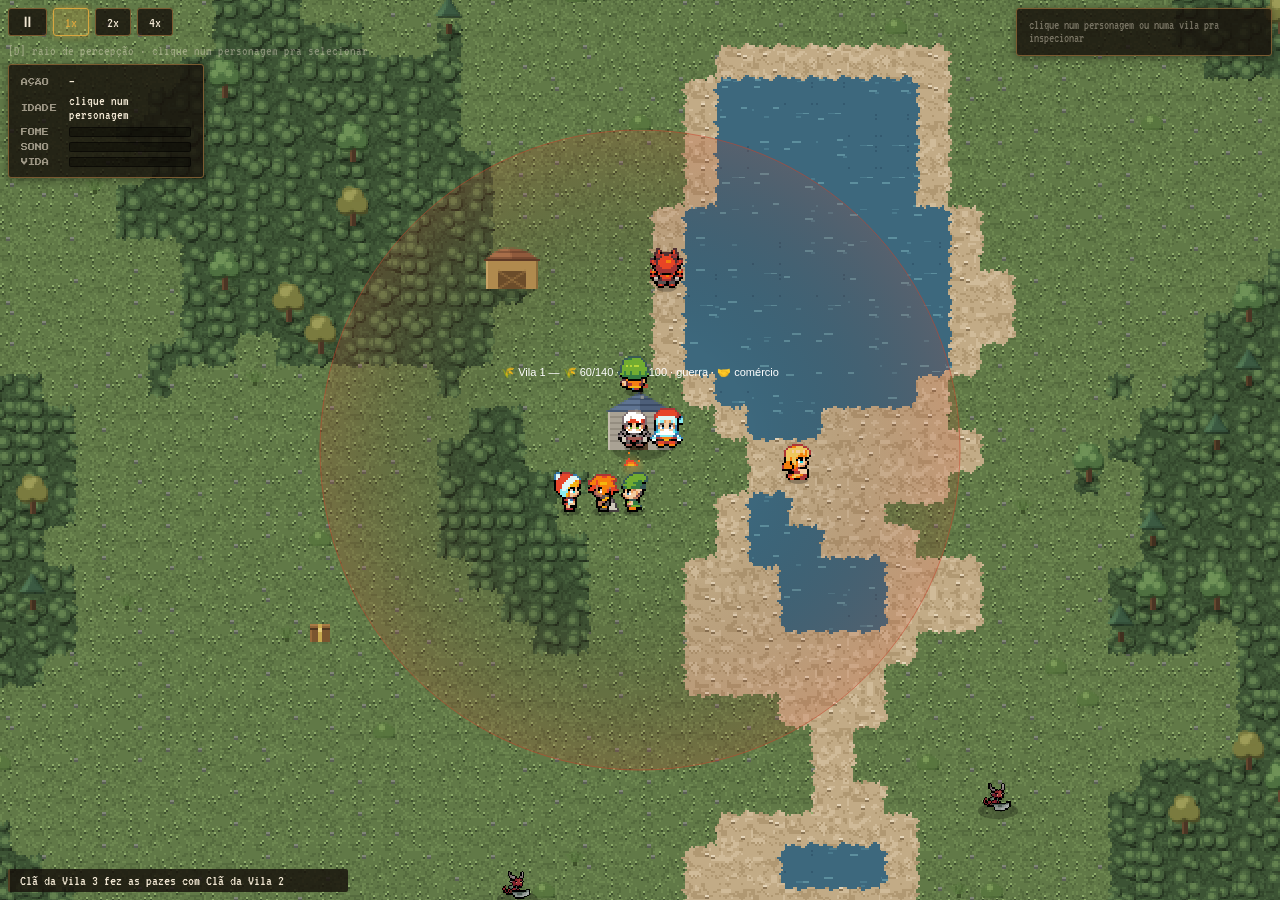
<file: index.html>
<!doctype html>
<html lang="pt-br">
<head>
  <meta charset="UTF-8" />
  <meta name="viewport" content="width=device-width, initial-scale=1.0" />
  <title>Worldbox Sandbox</title>
  <link rel="preconnect" href="https://fonts.googleapis.com" />
  <link rel="preconnect" href="https://fonts.gstatic.com" crossorigin />
  <link
    href="https://fonts.googleapis.com/css2?family=Press+Start+2P&family=VT323&display=swap"
    rel="stylesheet"
  />
  <link rel="stylesheet" href="css/style.css" />
</head>
<body>
  <canvas id="game-canvas"></canvas>
  <div id="hud"></div>
  <div id="inspector"></div>
  <div id="event-feed"></div>
  <script type="module" src="src/main.js"></script>
</body>
</html>
</file>
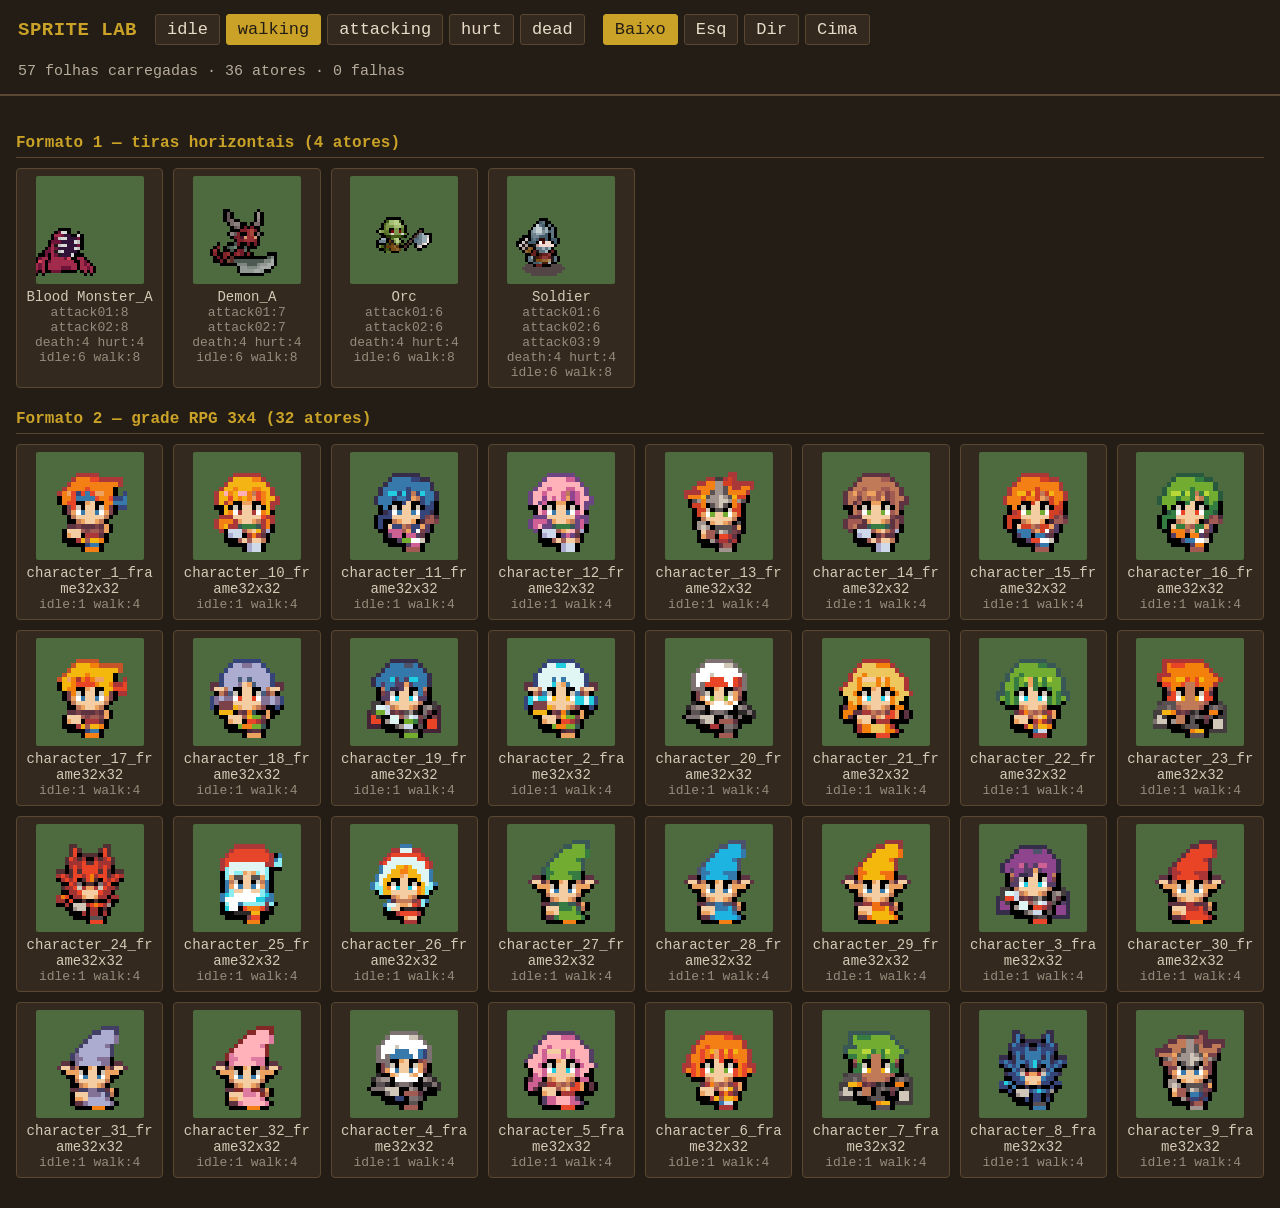
<file: sprite-lab.html>
<!DOCTYPE html>
<html lang="pt-BR">
<head>
<meta charset="utf-8">
<title>Sprite Lab — Worldbox Sandbox</title>
<style>
  :root { --bg:#241d16; --panel:#33291f; --edge:#5a4732; --brass:#c9a227; --ink:#e8dcc8; }
  * { box-sizing: border-box; }
  body { margin:0; background:var(--bg); color:var(--ink); font-family:'VT323',ui-monospace,monospace; font-size:17px; }
  header { padding:14px 18px; border-bottom:2px solid var(--edge); display:flex; gap:18px; align-items:center; flex-wrap:wrap; }
  h1 { font-size:19px; margin:0; color:var(--brass); letter-spacing:.5px; }
  .stats { opacity:.75; font-size:15px; }
  .controls { display:flex; gap:6px; flex-wrap:wrap; }
  button { font:inherit; background:var(--panel); color:var(--ink); border:1px solid var(--edge);
           padding:5px 11px; cursor:pointer; border-radius:3px; }
  button:hover { border-color:var(--brass); }
  button.on { background:var(--brass); color:#241d16; border-color:var(--brass); }
  main { padding:16px; }
  h2 { font-size:16px; color:var(--brass); margin:22px 0 10px; border-bottom:1px solid var(--edge); padding-bottom:5px; }
  .grid { display:grid; grid-template-columns:repeat(auto-fill,minmax(132px,1fr)); gap:10px; }
  .cell { background:var(--panel); border:1px solid var(--edge); border-radius:4px; padding:7px; text-align:center; }
  .cell canvas { display:block; margin:0 auto; image-rendering:pixelated; background:#4e6b3f; border-radius:2px; }
  .cell .name { font-size:14px; margin-top:5px; word-break:break-word; opacity:.9; }
  .cell .meta { font-size:13px; opacity:.55; }
  #errors { color:#e08a7a; font-size:15px; white-space:pre-wrap; margin-top:10px; }
</style>
</head>
<body>
<header>
  <h1>SPRITE LAB</h1>
  <div class="controls" id="stateButtons"></div>
  <div class="controls" id="dirButtons"></div>
  <div class="stats" id="stats">carregando…</div>
</header>
<main>
  <h2 id="stripTitle">Formato 1 — tiras horizontais</h2>
  <div class="grid" id="strips"></div>
  <h2 id="gridTitle">Formato 2 — grade RPG 3x4</h2>
  <div class="grid" id="grids"></div>
  <div id="errors"></div>
</main>
<script type="module" src="src/render/sprites/spriteLab.js"></script>
</body>
</html>
</file>
<file: css/style.css>
/* Paleta e tipografia da UI (HUD/inspetor/feed) — tema "madeira e latão"
   combinando com o pixel art do jogo (terreno/personagens kenney+craftpix),
   em vez do cinza neutro genérico de antes. Ver STATUS.md pra contexto da
   rodada de polimento visual que introduziu isso. */
:root {
  --panel-bg: rgba(24, 18, 12, 0.82);
  --panel-border: #7a5a30;
  --panel-border-soft: rgba(122, 90, 48, 0.55);
  --text: #f0e6d2;
  --text-dim: rgba(240, 230, 210, 0.6);
  --text-faint: rgba(240, 230, 210, 0.4);
  --accent: #d9a53f;
  --accent-glow: rgba(217, 165, 63, 0.55);
  --hunger: #d9762e;
  --sleep: #5b84b8;
  --health: #6ea34a;
  --danger: #c9432b;

  --font-display: 'Press Start 2P', monospace;
  --font-body: 'VT323', monospace;
}

html, body {
  margin: 0;
  padding: 0;
  overflow: hidden;
  background: #000;
  height: 100%;
}

#game-canvas {
  display: block;
  width: 100vw;
  height: 100vh;
}

#hud {
  position: fixed;
  top: 0;
  left: 0;
  pointer-events: none;
  font-family: var(--font-body);
}

.hud-bar {
  pointer-events: auto;
  display: flex;
  gap: 6px;
  padding: 8px;
}

.hud-hint {
  padding: 0 8px 6px;
  color: var(--text-faint);
  font-family: var(--font-body);
  font-size: 14px;
}

.hud-status {
  pointer-events: auto;
  width: 170px;
  margin: 0 8px 8px;
  padding: 10px 12px;
  background: var(--panel-bg);
  border: 1px solid var(--panel-border);
  border-radius: 3px;
  color: var(--text);
  font-size: 14px;
  box-shadow: 0 2px 8px rgba(0, 0, 0, 0.4);
}

.hud-status-row {
  display: flex;
  align-items: center;
  gap: 8px;
  margin-bottom: 5px;
}

.hud-status-row:last-child {
  margin-bottom: 0;
}

.hud-status-label {
  width: 40px;
  flex: none;
  text-transform: uppercase;
  color: var(--text-dim);
  font-family: var(--font-display);
  font-size: 7px;
  letter-spacing: 0.02em;
}

.stat-bar {
  flex: 1;
  height: 8px;
  background: rgba(0, 0, 0, 0.35);
  border: 1px solid rgba(0, 0, 0, 0.5);
  border-radius: 2px;
  overflow: hidden;
}

.stat-bar-fill {
  height: 100%;
  width: 100%;
  transition: width 0.35s ease-out;
}

.stat-bar-fill.hunger {
  background: linear-gradient(180deg, #eb9a52, var(--hunger));
}

.stat-bar-fill.sleep {
  background: linear-gradient(180deg, #7ba6de, var(--sleep));
}

.stat-bar-fill.health {
  background: linear-gradient(180deg, #8bc662, var(--health));
}

#hud button {
  background: var(--panel-bg);
  color: var(--text);
  border: 1px solid var(--panel-border);
  border-radius: 3px;
  padding: 5px 11px;
  cursor: pointer;
  font-family: var(--font-body);
  font-size: 15px;
  transition:
    background 0.15s,
    border-color 0.15s;
}

#hud button:hover {
  background: rgba(60, 46, 26, 0.9);
  border-color: var(--accent);
}

#hud button:focus-visible {
  outline: 2px solid var(--accent);
  outline-offset: 1px;
}

#hud button.active {
  background: rgba(217, 165, 63, 0.22);
  border-color: var(--accent);
  color: var(--accent);
  box-shadow: 0 0 6px var(--accent-glow);
}

#inspector {
  position: fixed;
  top: 0;
  right: 0;
  width: 230px;
  margin: 8px;
  pointer-events: auto;
  background: var(--panel-bg);
  border: 1px solid var(--panel-border);
  border-radius: 3px;
  color: var(--text);
  font-family: var(--font-body);
  font-size: 14px;
  padding: 10px 12px;
  max-height: calc(100vh - 16px);
  overflow-y: auto;
  box-shadow: 0 2px 8px rgba(0, 0, 0, 0.4);
}

.inspector-empty {
  color: var(--text-faint);
  font-size: 13px;
}

.inspector-section {
  margin-bottom: 12px;
  padding-bottom: 10px;
  border-bottom: 1px solid var(--panel-border-soft);
}

.inspector-section:last-child {
  margin-bottom: 0;
  padding-bottom: 0;
  border-bottom: none;
}

.inspector-title {
  text-transform: uppercase;
  font-family: var(--font-display);
  font-size: 8px;
  letter-spacing: 0.02em;
  color: var(--accent);
  margin-bottom: 6px;
}

.inspector-row {
  display: flex;
  justify-content: space-between;
  margin-bottom: 4px;
}

.inspector-list {
  list-style: none;
  margin: 0;
  padding: 0;
}

.inspector-list li {
  display: flex;
  justify-content: space-between;
  gap: 8px;
  padding: 2px 0;
}

.resource-icon {
  width: 13px;
  height: 13px;
  margin-right: 4px;
  vertical-align: -2px;
  image-rendering: pixelated;
}

.inspector-score-row.current span:first-child {
  color: var(--accent);
  font-weight: bold;
}

.inspector-score-row.current span:last-child {
  color: var(--accent);
}

.inspector-muted {
  color: var(--text-faint);
  font-style: italic;
}

#event-feed {
  position: fixed;
  bottom: 0;
  left: 0;
  width: 340px;
  margin: 8px;
  pointer-events: none;
  display: flex;
  flex-direction: column; /* mais recente é o 1º filho no DOM (eventFeed.js) e fica no topo */
  gap: 3px;
  font-family: var(--font-body);
  font-size: 15px;
}

.event-feed-line {
  padding: 4px 10px;
  background: var(--panel-bg);
  border-left: 2px solid var(--panel-border-soft);
  border-radius: 2px;
  color: var(--text);
  white-space: nowrap;
  overflow: hidden;
  text-overflow: ellipsis;
}

/* mais recente (primeiro filho) sempre cheio; some gradualmente até a mais antiga visível */
.event-feed-line:nth-child(2) { opacity: 0.85; }
.event-feed-line:nth-child(3) { opacity: 0.7; }
.event-feed-line:nth-child(4) { opacity: 0.55; }
.event-feed-line:nth-child(5) { opacity: 0.4; }
.event-feed-line:nth-child(6) { opacity: 0.25; }

/* Entrada de linha nova: desliza da esquerda com um brilho âmbar rápido
   (mesma cor do brilho da fogueira, decorationRenderer.js) — o único toque
   de assinatura visual desta passada de polimento, ver src/ui/eventFeed.js. */
@keyframes event-feed-enter {
  0% {
    transform: translateX(-16px);
    opacity: 0;
    border-left-color: var(--accent);
    box-shadow: 0 0 10px var(--accent-glow);
  }
  60% {
    opacity: 1;
    border-left-color: var(--accent);
    box-shadow: 0 0 10px var(--accent-glow);
  }
  100% {
    transform: translateX(0);
    border-left-color: var(--panel-border-soft);
    box-shadow: none;
  }
}

.event-feed-line-enter {
  animation: event-feed-enter 0.5s ease-out;
}

@media (prefers-reduced-motion: reduce) {
  .event-feed-line-enter {
    animation: none;
  }
  .stat-bar-fill {
    transition: none;
  }
}
</file>
